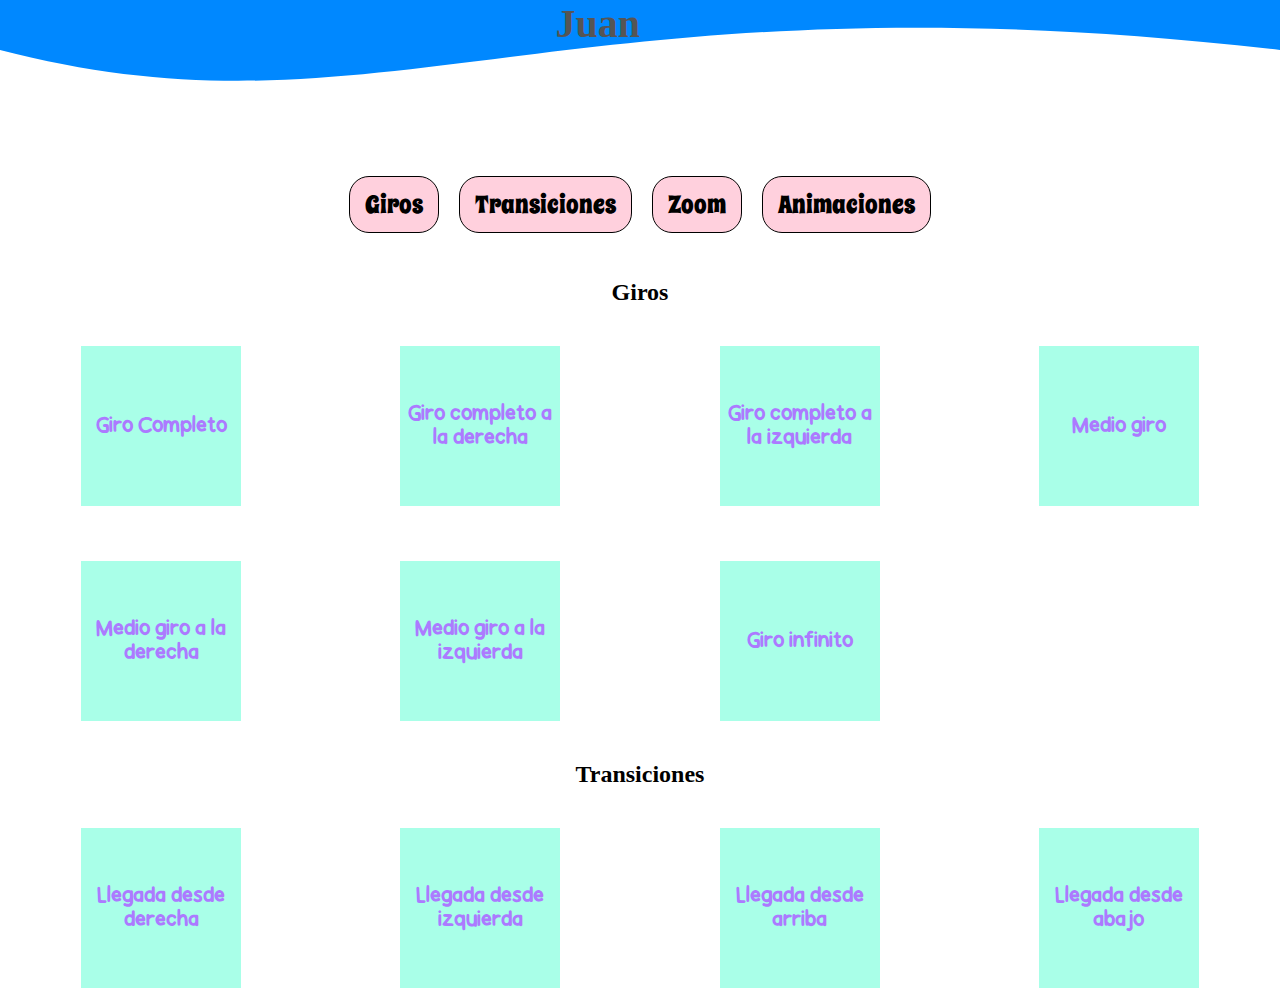
<file: src/pages/Juan.html>
<!DOCTYPE html>
<html lang="en">

<head>
    <meta charset="UTF-8">
    <meta http-equiv="X-UA-Compatible" content="IE=edge">
    <meta name="viewport" content="width=device-width, initial-scale=1.0">
    <link rel="stylesheet" href="../css/Juan.css">
    <title>Juan</title>
</head>

<body>
    <div class="container">

        <div class="cabecera">
            <div class="titulo" style="height: 150px; overflow: hidden;"><svg viewBox="0 0 500 150"
                    preserveAspectRatio="none" style="height: 100%; width: 100%;">
                    <path d="M0.00,49.98 C149.99,150.00 220.93,-33.05 500.00,49.98 L500.00,0.00 L0.00,0.00 Z"
                        style="stroke: none; fill: #08f;"></path>
                </svg>
                <h1 class="tituloJuan">Juan</h1>
            </div>
        </div>
        <div class="Menu">
            <ul>
                <li>Giros</li>
                <li>Transiciones</li>
                <li>Zoom</li>
                <li>Animaciones</li>
            </ul>
        </div>
        <h2>Giros</h2>
       <section class="giros">

            <div class="card2 Giro_completo">
                Giro Completo
            </div>

            <div class="card2 Giro_completo">
                Giro completo a la derecha
            </div>

            <div class="card2 Giro_completo_left">
                Giro completo a la izquierda
            </div>

            <div class="card2 Medio_giro">
                Medio giro
            </div>
            <div class="card2 Medio_giro">
                Medio giro a la derecha
            </div>
            <div class="card2 Medio_giro_left">
                Medio giro a la izquierda
            </div>
            <div class="card2 Giro-infinito">
                Giro infinito
            </div>
        </section>
        <h2>Transiciones</h2>
        <!-- Sección de trnasiciones -->
        <section class="transiciones">

            <div class="card2 Sliderigth">
                Llegada desde derecha
            </div>

            <div class="card2 Slideleft">
                Llegada desde izquierda
            </div>

            <div class="card2 Slidebottom">
                Llegada desde arriba
            </div>

            <div class="card2 Slidetop">
                Llegada desde abajo
            </div>
        </section>
    </div>
</body>

</html>
</file>
<file: src/css/Juan.css>
html, body {
    margin: 0;
    padding: 0;
    display: flex;
    width: 100%;
    flex-direction: column;
}
@font-face{
    font-family: "SpicyRice-Regular";
    src: url("../utils/fonts/SpicyRice-Regular.otf");
}
@font-face{
    font-family: "Mochi";
    src:url("../utils/fonts/Mochibun-Regular.woff");
}
.container{
    position: relative;
    display: flex;
    flex-direction: column;
    width: 100%;
    justify-content: center;
    align-items: center;
}

.titulo{
    color:#555555;
    display: flex;
    width: 100%;
}
.tituloJuan{
    position: absolute;
    font-size: 40px;
    margin: auto;
    right: 50%;
    animation: ease;
    animation-name: slideinTitle;
    animation-duration: 3s;
}

.cabecera{
    position: relative;
    display: flex;
    width: 100%;
    justify-content: center;
    align-items: center;
}

.cubo-P{
    display: flex;
    width: 200px;
    height: 200px;
    background-color: aqua;
    animation: ease-in-out;
    animation-name: slidein;
    animation-duration: 3s;
    justify-content: center;
    font-size: 40px;
    align-items: flex-start;
    
}

.cubo1{transition: width 2s, height 2s, background-color 2s,transform 5s, opacity 6s; }
.cubo2{transition: width 2s, height 2s, background-color 2s,transform 5s,}



.cubo1:hover{
    background-color: burlywood;
    width: 280px;
    height: 280px;
    transform: scale(0.5);
    align-items: center;
    opacity: 0;
}

.cubo2{
    animation-name:"";
    background-color: chartreuse;
}

.cubo2:hover{
    background-color: burlywood;
    width: 280px;
    height: 280px;
    transform: scale(1);
    align-items: center;
}

.michi{
    display: flex;
    width: 50%;
    height: auto;
    animation: ease-in-out;
    animation-name: "";
    animation-iteration-count: infinite;
    animation-duration: 1s;
    transition: transform 3s;
}

.michi:hover{
    transform:rotate(360deg) ;
}

.cubo3{
animation-iteration-count: infinite;
animation-name: temblar;
animation-duration: 3s;
}

.Menu {
    display: flex;
    width: 90%;
    justify-content: center;
}

.Menu ul{
    display: flex;
    width: min-content;
    height: min-content;
    justify-content: space-between;
    align-items: center;
    padding-inline-start: 0;
}

.Menu ul li {
    display: flex;
    font-family: "SpicyRice-Regular";
    background-color: #FFD0DD;
    align-items: center;
    list-style: none;
    font-size: 25px;
    width: auto;
    height: 90%;
    padding: 10px 15px;
    margin: 10px;
    border-radius: 20px;
    border: 1px solid black;
    transition: border 2s, background-color 2s, box shadow 3s;
} 

.Menu ul li:hover{
    background-color: rgba(194, 194, 245);
    border: 1px solid blue;
    box-shadow: 4px 4px 14px 0px rgba(224, 19, 19, 0.41);

}

/* SECCION DE GIROS */

#Giros{
    display: flex;
    width: 99%;
    height: auto;
    justify-content: space-around;

}

.card{
    display: flex;
    width: 160px;
    height: 160px;
    align-items: center;
    text-align: center;
    justify-content: center;
    background-color: #A9ECFF;
    margin: 20px;
}

.card2{
    display: flex;
    width: 160px;
    height: 160px;
    align-self: center;
    justify-self: center;
    align-items: center;
    text-align: center;
    justify-content: center;
    background-color: #A9FFE8;
    margin: 20px;
    color:#AC7AFF;
    transition: transform 3s;
}
.Giro_infinito{
    animation-name: rotation;
    animation-duration: 3s;
    animation-iteration-count: infinite;
}
.transiciones, .giros{
    font-family: "Mochi";
    font-size:18px;
    display: grid;
    width: 99%;
    grid-template-columns: 1fr 1fr 1fr 1fr;
    justify-content: center;
    align-items: center;
    grid-template-rows: auto;
    column-gap: 10px;
    row-gap: 15px; 
    overflow-x:hidden; 
    overflow-y:hidden;
}

@media screen and (min-width: 421px) and (max-width: 800px) {
    .transiciones, .giros{
        grid-template-columns: 1fr 1fr;
    }
    .Menu li{
        grid-template-columns: 1fr 1fr 1fr;
    }
}

@media screen and (min-width: 375px) and (max-width: 420px) {
    .transiciones, .giros{
        grid-template-columns: 1fr;
    }
    .Menu li{
        grid-template-columns: 1fr 1fr;
    }
}

/* animacion */
@keyframes slidein {
    from {
    margin-left: 100%;
    }
    to {
        margin-left: 0%;
    }
}
@keyframes slideinTitle {
    from {
    right: 100%;
    }
    to {
        right:50%;
    }
}

@keyframes slideup {
    from {
        margin-top:100%;
    }
    to {
        margin-top:0%;
    }
}

@keyframes temblar {

    0% {
        transform: rotate(0deg);
    }
    25%{
        transform: rotate(20deg);
    }
    75%{
        transform: rotate(-20deg);
    }
    100% {
        transform: rotate(0deg);
    }
}
@keyframes llegadaDerecha{
    0%{ 
        opacity: 0;
        transform: translateX(1000px);
    }
    60%{
        opacity: 0.8;
        transform: translateX(-20px);
    }
    80% {
        opacity: 0.9;
        transform: translateX(15px); 
    }
    100%{
        opacity: 1;
        transform: translateX(0px);
    }
}
@keyframes llegadaIzquierda{
    0%{ 
        opacity: 0;
        transform: translateX(-500px);
    }
    60%{
        opacity: 0.8;
        transform: translateX(+20px);
    }
    80% {
        opacity: 0.9;
        transform: translateX(15px); 
    }
    100%{
        opacity: 1;
        transform: translateX(0px);
    }
}
@keyframes llegadaAbajo{
     0%{ 
        opacity: 0;
        transform: translateY(1000px);
    }
    60%{
        opacity: 0.8;
        transform: translateY(-20px);
    }
    80% {
        opacity: 0.9;
        transform: translateY(15px); 
    }
    100%{
        opacity: 1;
        transform: translateY(0px);
    }
}
@keyframes llegadaArriba{
    0%{ 
        opacity: 0;
        transform: translateY(-1000px);
    }
    60%{
        opacity: 0.8;
        transform: translateY(+20px);
    }
    80% {
        opacity: 0.9;
        transform: translateY(15px); 
    }
    100%{
        opacity: 1;
        transform: translateY(0px);
    }
}
/*Giros*/
.Giro_completo:hover{
    transform: rotate(360deg);
}
.Giro_completo_left:hover{
    transform: rotate(-360deg);
}
.Medio_giro:hover{
    transform: rotate(180deg);
}
.Medio_giro_left:hover{
    transform: rotate(-180deg);
}
.Giro_infinito:hover{
    transform: rotate(infinite);
}
/*Transiciones*/
.Sliderigth{
    animation-name: llegadaDerecha;
    animation-duration: 3s;
}
.Slideleft{
    animation-name: llegadaIzquierda;
    animation-duration: 3s;
}
.Slidebottom{
    animation-name: llegadaAbajo;
    animation-duration: 3s;
}
.Slidetop{
    animation-name: llegadaArriba;
    animation-duration: 3s;
}
</file>
